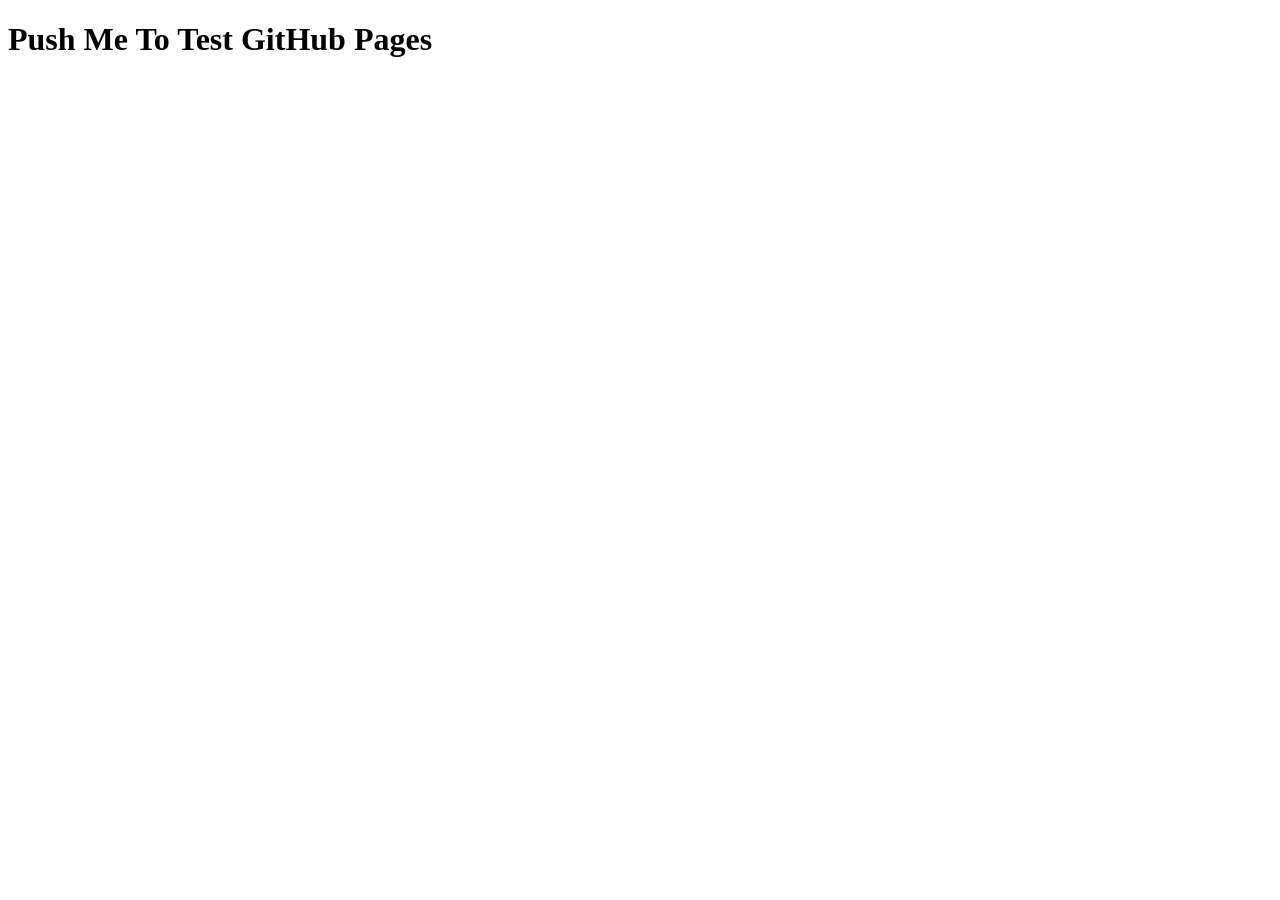
<file: index.html>
<!DOCTYPE html>
<html lang="en">
<head>
    <meta charset="UTF-8">
    <meta name="viewport" content="width=device-width, initial-scale=1.0">
    <title>Push Me</title>
</head>
<body>
    <h1>Push Me To Test GitHub Pages</h1>
</body>
</html>
</file>
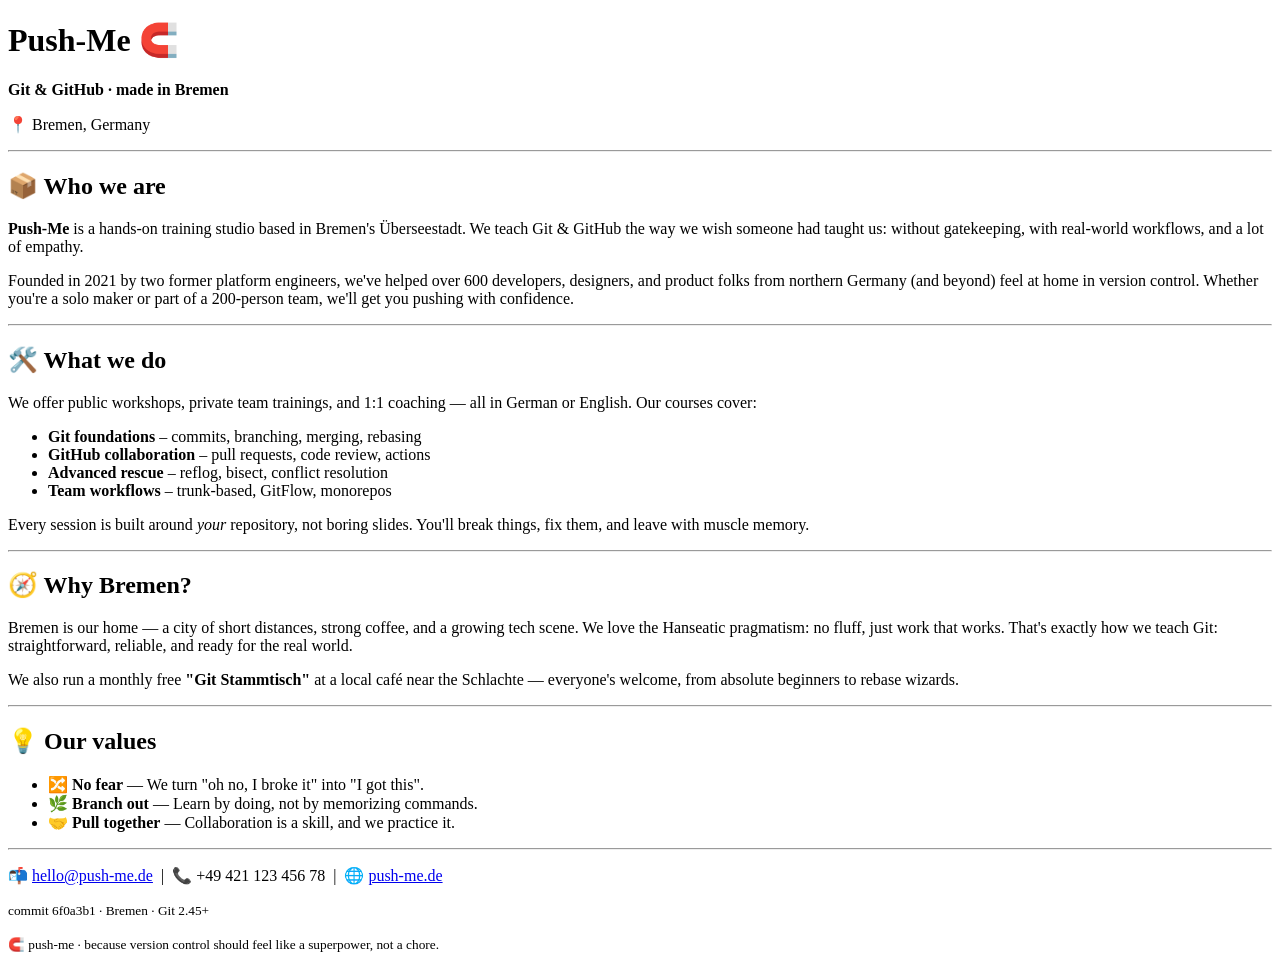
<file: aboutus.html>
<!DOCTYPE html>
<html lang="en">
<head>
  <meta charset="UTF-8">
  <meta name="viewport" content="width=device-width, initial-scale=1.0">
  <title>Push-Me · About us · Git & GitHub in Bremen</title>
</head>
<body>

  <header>
    <h1>Push-Me 🧲</h1>
    <p><strong>Git &amp; GitHub · made in Bremen</strong></p>
    <p>📍 Bremen, Germany</p>
    <hr>
  </header>

  <main>

    <section>
      <h2>📦 Who we are</h2>
      <p>
        <strong>Push-Me</strong> is a hands-on training studio based in Bremen's Überseestadt.
        We teach Git &amp; GitHub the way we wish someone had taught us:
        without gatekeeping, with real-world workflows, and a lot of empathy.
      </p>
      <p>
        Founded in 2021 by two former platform engineers, we've helped over 600 developers,
        designers, and product folks from northern Germany (and beyond) feel at home
        in version control. Whether you're a solo maker or part of a 200-person team,
        we'll get you pushing with confidence.
      </p>
    </section>

    <hr>

    <section>
      <h2>🛠️ What we do</h2>
      <p>We offer public workshops, private team trainings, and 1:1 coaching — all in German or English. Our courses cover:</p>
      <ul>
        <li><strong>Git foundations</strong> – commits, branching, merging, rebasing</li>
        <li><strong>GitHub collaboration</strong> – pull requests, code review, actions</li>
        <li><strong>Advanced rescue</strong> – reflog, bisect, conflict resolution</li>
        <li><strong>Team workflows</strong> – trunk-based, GitFlow, monorepos</li>
      </ul>
      <p>
        Every session is built around <em>your</em> repository, not boring slides.
        You'll break things, fix them, and leave with muscle memory.
      </p>
    </section>

    <hr>

    <section>
      <h2>🧭 Why Bremen?</h2>
      <p>
        Bremen is our home — a city of short distances, strong coffee, and a growing
        tech scene. We love the Hanseatic pragmatism: no fluff, just work that works.
        That's exactly how we teach Git: straightforward, reliable, and ready for the
        real world.
      </p>
      <p>
        We also run a monthly free <strong>"Git Stammtisch"</strong> at a local café
        near the Schlachte — everyone's welcome, from absolute beginners to
        rebase wizards.
      </p>
    </section>

    <hr>

    <section>
      <h2>💡 Our values</h2>
      <ul>
        <li><strong>🔀 No fear</strong> — We turn "oh no, I broke it" into "I got this".</li>
        <li><strong>🌿 Branch out</strong> — Learn by doing, not by memorizing commands.</li>
        <li><strong>🤝 Pull together</strong> — Collaboration is a skill, and we practice it.</li>
      </ul>
    </section>

  </main>

  <hr>

  <footer>
    <p>
      📬 <a href="mailto:hello@push-me.de">hello@push-me.de</a> &nbsp;|&nbsp;
      📞 +49 421 123 456 78 &nbsp;|&nbsp;
      🌐 <a href="#">push-me.de</a>
    </p>
    <p><small>commit 6f0a3b1 · Bremen · Git 2.45+</small></p>
    <p><small>🧲 push-me · because version control should feel like a superpower, not a chore.</small></p>
  </footer>

</body>
</html>
</file>
